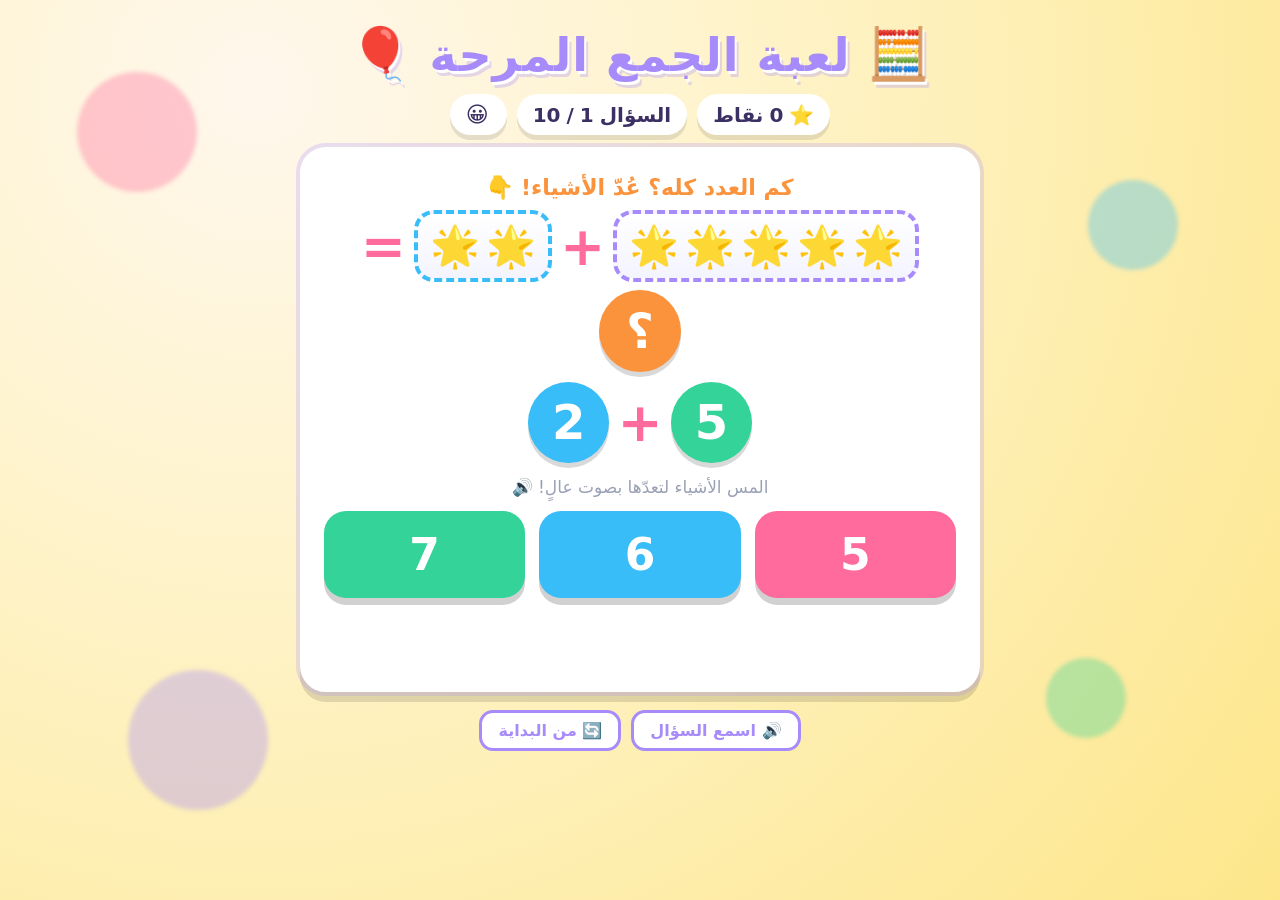
<file: index.html>
<!DOCTYPE html>
<html lang="ar" dir="rtl">
<head>
<meta charset="UTF-8">
<meta name="viewport" content="width=device-width, initial-scale=1">
<title>لعبة الجمع المرحة | للأطفال 4-5 سنوات</title>
<style>
  :root{
    --bg1:#fef3c7; --bg2:#fde68a; --card:#ffffff;
    --pink:#ff6b9d; --purple:#a78bfa; --blue:#38bdf8;
    --green:#34d399; --orange:#fb923c; --red:#f87171;
    --ink:#3b2f63; --shadow:0 10px 0 rgba(0,0,0,.12);
    --round:26px;
  }
  *{box-sizing:border-box; -webkit-tap-highlight-color:transparent;}
  html,body{margin:0; padding:0; height:100%;}
  body{
    font-family:"Comic Sans MS","Baloo 2","Tahoma",system-ui,sans-serif;
    background:radial-gradient(circle at 20% 10%, #fff7ed 0%, var(--bg1) 40%, var(--bg2) 100%);
    color:var(--ink);
    min-height:100%;
    display:flex; flex-direction:column; align-items:center;
    overflow-x:hidden;
    user-select:none;
  }

  /* floating background blobs */
  .blob{position:fixed; border-radius:50%; filter:blur(2px); opacity:.35; z-index:0; animation:float 6s ease-in-out infinite;}
  .blob.b1{width:120px;height:120px;background:var(--pink);top:8%;left:6%;}
  .blob.b2{width:90px;height:90px;background:var(--blue);top:20%;right:8%;animation-delay:1s;}
  .blob.b3{width:140px;height:140px;background:var(--purple);bottom:10%;left:10%;animation-delay:2s;}
  .blob.b4{width:80px;height:80px;background:var(--green);bottom:18%;right:12%;animation-delay:.5s;}
  @keyframes float{0%,100%{transform:translateY(0)}50%{transform:translateY(-24px)}}

  .game{
    position:relative; z-index:1;
    width:min(680px, 94vw);
    margin:18px auto 40px;
    text-align:center;
  }

  .title{
    font-size:clamp(28px,7vw,46px);
    margin:6px 0 2px;
    color:var(--purple);
    text-shadow:2px 3px 0 #fff, 4px 6px 0 rgba(167,139,250,.3);
    letter-spacing:1px;
  }
  .title .emoji{font-size:1.1em;}

  /* score + stars bar */
  .topbar{
    display:flex; justify-content:center; gap:10px; flex-wrap:wrap;
    margin:10px 0 4px;
  }
  .chip{
    background:var(--card); border-radius:999px;
    padding:8px 16px; font-size:20px; font-weight:bold;
    box-shadow:0 5px 0 rgba(0,0,0,.10);
    display:flex; align-items:center; gap:6px;
  }
  .stars{font-size:22px; letter-spacing:2px;}

  /* main play card */
  .card{
    background:var(--card);
    border-radius:var(--round);
    padding:22px 18px 26px;
    box-shadow:var(--shadow);
    margin-top:12px;
    border:6px solid #fff;
    outline:4px solid rgba(167,139,250,.25);
  }

  .question-label{
    font-size:22px; color:var(--orange); font-weight:bold; margin:0 0 10px;
  }

  /* the visual counting groups */
  .equation{
    display:flex; align-items:center; justify-content:center;
    gap:8px; flex-wrap:wrap; margin:8px 0 14px;
  }
  .group{
    background:linear-gradient(180deg,#fff,#f3f4ff);
    border:4px dashed var(--purple);
    border-radius:20px;
    padding:12px;
    min-width:96px;
    display:flex; flex-wrap:wrap; gap:6px; justify-content:center; align-items:center;
  }
  .group.g2{border-color:var(--blue);}
  .item{
    font-size:clamp(26px,7vw,40px);
    line-height:1;
    animation:pop .4s ease both;
    cursor:pointer;
  }
  .item:active{transform:scale(1.3) rotate(10deg);}
  @keyframes pop{0%{transform:scale(0) rotate(-40deg);opacity:0}70%{transform:scale(1.25)}100%{transform:scale(1)}}

  .op{font-size:clamp(34px,9vw,54px); font-weight:bold; color:var(--pink);}
  .num-badge{
    font-size:clamp(30px,8vw,48px); font-weight:bold;
    background:var(--orange); color:#fff;
    width:1.7em; height:1.7em; border-radius:50%;
    display:inline-flex; align-items:center; justify-content:center;
    box-shadow:0 5px 0 rgba(0,0,0,.15);
  }
  .num-badge.b1{background:var(--green);}
  .num-badge.b2{background:var(--blue);}

  .hint{font-size:17px; color:#9aa0b5; margin:6px 0 14px;}

  /* answer choices */
  .choices{
    display:grid; grid-template-columns:repeat(3,1fr); gap:14px;
    margin-top:6px;
  }
  @media(max-width:420px){.choices{grid-template-columns:repeat(2,1fr);}}
  .choice{
    font-family:inherit;
    font-size:clamp(30px,8vw,44px); font-weight:bold; color:#fff;
    border:none; border-radius:22px;
    padding:18px 0;
    cursor:pointer;
    box-shadow:0 7px 0 rgba(0,0,0,.18);
    transition:transform .08s, box-shadow .08s;
  }
  .choice:active{transform:translateY(5px); box-shadow:0 2px 0 rgba(0,0,0,.18);}
  .choice:nth-child(1){background:var(--pink);}
  .choice:nth-child(2){background:var(--blue);}
  .choice:nth-child(3){background:var(--green);}
  .choice:nth-child(4){background:var(--orange);}
  .choice.wrong{background:#cbd5e1 !important; animation:shake .4s;}
  .choice.right{animation:rightPulse .6s;}
  @keyframes shake{0%,100%{transform:translateX(0)}25%{transform:translateX(-8px)}75%{transform:translateX(8px)}}
  @keyframes rightPulse{0%{transform:scale(1)}40%{transform:scale(1.25)}100%{transform:scale(1)}}

  /* feedback banner */
  .feedback{
    min-height:42px; margin:16px 0 4px;
    font-size:26px; font-weight:bold;
    display:flex; align-items:center; justify-content:center; gap:8px;
  }
  .feedback.good{color:var(--green);}
  .feedback.try{color:var(--orange);}

  .next-btn{
    font-family:inherit; font-size:24px; font-weight:bold; color:#fff;
    background:var(--purple); border:none; border-radius:18px;
    padding:14px 30px; cursor:pointer; box-shadow:0 6px 0 rgba(0,0,0,.2);
    display:none; margin:4px auto 0;
  }
  .next-btn:active{transform:translateY(4px); box-shadow:0 2px 0 rgba(0,0,0,.2);}

  .controls{margin-top:18px; display:flex; gap:10px; justify-content:center; flex-wrap:wrap;}
  .mini{
    font-family:inherit; font-size:16px; font-weight:bold;
    background:#fff; color:var(--purple);
    border:3px solid var(--purple); border-radius:14px;
    padding:8px 16px; cursor:pointer;
  }
  .mini:active{transform:translateY(2px);}

  /* confetti */
  .confetti{position:fixed; top:-20px; font-size:24px; z-index:50; pointer-events:none; animation:fall linear forwards;}
  @keyframes fall{to{transform:translateY(110vh) rotate(720deg); opacity:.9;}}

  /* win overlay */
  .overlay{
    position:fixed; inset:0; background:rgba(59,47,99,.85);
    display:none; align-items:center; justify-content:center; z-index:100;
  }
  .overlay.show{display:flex;}
  .win-card{
    background:var(--card); border-radius:30px; padding:36px 28px;
    text-align:center; box-shadow:var(--shadow); width:min(420px,90vw);
    animation:pop .5s ease both;
  }
  .win-card h2{font-size:38px; color:var(--pink); margin:6px 0;}
  .win-card .trophy{font-size:80px; animation:float 2s ease-in-out infinite;}
  .win-card p{font-size:22px; color:var(--ink);}
  .play-again{
    font-family:inherit; font-size:24px; font-weight:bold; color:#fff;
    background:var(--green); border:none; border-radius:18px;
    padding:14px 32px; cursor:pointer; box-shadow:0 6px 0 rgba(0,0,0,.2); margin-top:10px;
  }
  .play-again:active{transform:translateY(4px); box-shadow:0 2px 0 rgba(0,0,0,.2);}
</style>
</head>
<body>
  <div class="blob b1"></div><div class="blob b2"></div>
  <div class="blob b3"></div><div class="blob b4"></div>

  <div class="game">
    <h1 class="title"><span class="emoji">🧮</span> لعبة الجمع المرحة <span class="emoji">🎈</span></h1>

    <div class="topbar">
      <div class="chip">⭐ <span id="score">0</span> نقاط</div>
      <div class="chip">السؤال <span id="qnum">1</span>/<span id="qtotal">10</span></div>
      <div class="chip stars" id="streak">😀</div>
    </div>

    <div class="card">
      <p class="question-label">كم العدد كله؟ عُدّ الأشياء! 👇</p>

      <div class="equation">
        <div class="group g1" id="group1"></div>
        <span class="op">+</span>
        <div class="group g2" id="group2"></div>
        <span class="op">=</span>
        <span class="num-badge" id="qmark">؟</span>
      </div>

      <div class="equation" style="margin-top:-4px">
        <span class="num-badge b1" id="numA">0</span>
        <span class="op">+</span>
        <span class="num-badge b2" id="numB">0</span>
      </div>

      <p class="hint">المس الأشياء لتعدّها بصوت عالٍ! 🔊</p>

      <div class="choices" id="choices"></div>

      <div class="feedback" id="feedback"></div>
      <button class="next-btn" id="nextBtn">السؤال التالي ➡️</button>
    </div>

    <div class="controls">
      <button class="mini" id="readBtn">🔊 اسمع السؤال</button>
      <button class="mini" id="restartBtn">🔄 من البداية</button>
    </div>
  </div>

  <!-- Win overlay -->
  <div class="overlay" id="overlay">
    <div class="win-card">
      <div class="trophy">🏆</div>
      <h2>أحسنت! 🎉</h2>
      <p id="winText">لقد جمعت ⭐ 0 نقاط!</p>
      <button class="play-again" id="playAgain">العب مرة أخرى 🚀</button>
    </div>
  </div>

<script>
(function(){
  // ---- fun emoji "things" to count ----
  const ICONS = ["🍎","🍓","🐤","🐞","🌟","🎈","🍭","🐸","🚗","🌸","🦋","🍪","⚽","🐠","🧸"];
  const CHEERS = ["رائع! 🌟","ممتاز! 🎉","أحسنت! 👏","عبقري! 🧠","صحّ! ✅","بطل! 🦸"];
  const TRIES  = ["جرّب مرة أخرى 💪","عُدّ من جديد 🔢","قريب جداً! 🙂"];

  const TOTAL = 10;
  let qIndex = 0, score = 0, answered = false, current = null;

  const $ = id => document.getElementById(id);
  const g1 = $("group1"), g2 = $("group2"), choicesEl = $("choices");

  // ---- speech (Arabic if available) ----
  function speak(text){
    if(!("speechSynthesis" in window)) return;
    try{
      speechSynthesis.cancel();
      const u = new SpeechSynthesisUtterance(text);
      u.lang = "ar-SA"; u.rate = .9; u.pitch = 1.2;
      const ar = speechSynthesis.getVoices().find(v=>/ar/i.test(v.lang));
      if(ar) u.voice = ar;
      speechSynthesis.speak(u);
    }catch(e){}
  }
  // simple beep using WebAudio for taps
  let actx=null;
  function tone(freq, dur, type){
    try{
      actx = actx || new (window.AudioContext||window.webkitAudioContext)();
      const o=actx.createOscillator(), gn=actx.createGain();
      o.type=type||"sine"; o.frequency.value=freq;
      o.connect(gn); gn.connect(actx.destination);
      gn.gain.setValueAtTime(.001, actx.currentTime);
      gn.gain.exponentialRampToValueAtTime(.25, actx.currentTime+.02);
      gn.gain.exponentialRampToValueAtTime(.001, actx.currentTime+dur);
      o.start(); o.stop(actx.currentTime+dur);
    }catch(e){}
  }
  function happySound(){ [523,659,784,1046].forEach((f,i)=>setTimeout(()=>tone(f,.18,"triangle"),i*110)); }
  function buzzSound(){ tone(180,.25,"sawtooth"); }

  function rnd(n){ return Math.floor(Math.random()*n); }

  function makeQuestion(){
    answered = false;
    // keep sums small & friendly for ages 4-5 (max 10)
    const a = 1 + rnd(5);            // 1..5
    const b = 1 + rnd(Math.min(5, 10-a)); // ensure a+b <= 10
    const sum = a + b;
    const icon = ICONS[rnd(ICONS.length)];

    current = {a,b,sum,icon};

    // render counting groups
    g1.innerHTML=""; g2.innerHTML="";
    for(let i=0;i<a;i++) g1.appendChild(makeItem(icon, i));
    for(let i=0;i<b;i++) g2.appendChild(makeItem(icon, i));

    $("numA").textContent = a;
    $("numB").textContent = b;
    $("qmark").textContent = "؟";
    $("qnum").textContent = qIndex+1;

    // build 3 unique answer choices, one correct
    const opts = new Set([sum]);
    while(opts.size<3){
      let d = sum + (rnd(2)? 1:-1)*(1+rnd(3));
      if(d>=1 && d<=12) opts.add(d);
    }
    const arr = [...opts].sort(()=>Math.random()-.5);
    choicesEl.innerHTML="";
    arr.forEach(v=>{
      const btn=document.createElement("button");
      btn.className="choice"; btn.textContent=v;
      btn.onclick=()=>pick(btn, v);
      choicesEl.appendChild(btn);
    });

    $("feedback").textContent=""; $("feedback").className="feedback";
    $("nextBtn").style.display="none";
    speakQuestion();
  }

  function makeItem(icon, i){
    const s=document.createElement("span");
    s.className="item"; s.textContent=icon;
    s.style.animationDelay=(i*.08)+"s";
    s.onclick=()=>{ tone(660+ i*40,.12,"sine"); s.style.transform="scale(1.4) rotate(-12deg)"; setTimeout(()=>s.style.transform="",180); };
    return s;
  }

  function speakQuestion(){
    speak(`${current.a} زائد ${current.b}، كم يساوي؟`);
  }

  function pick(btn, value){
    if(answered) return;
    if(value === current.sum){
      answered = true;
      btn.classList.add("right");
      score += 10;
      $("score").textContent = score;
      $("qmark").textContent = current.sum;
      const msg = CHEERS[rnd(CHEERS.length)];
      const fb=$("feedback"); fb.textContent=msg; fb.className="feedback good";
      $("streak").textContent = "🤩";
      happySound(); speak(msg.replace(/[^؀-ۿ ]/g,""));
      confettiBurst();
      if(qIndex < TOTAL-1){
        $("nextBtn").style.display="inline-block";
      }else{
        setTimeout(showWin, 900);
      }
    }else{
      btn.classList.add("wrong"); btn.disabled=true;
      const fb=$("feedback"); fb.textContent=TRIES[rnd(TRIES.length)]; fb.className="feedback try";
      $("streak").textContent="🤔";
      buzzSound();
    }
  }

  $("nextBtn").onclick = ()=>{ qIndex++; makeQuestion(); };
  $("readBtn").onclick = speakQuestion;
  $("restartBtn").onclick = restart;
  $("playAgain").onclick = ()=>{ $("overlay").classList.remove("show"); restart(); };

  function restart(){
    qIndex=0; score=0; $("score").textContent=0; $("streak").textContent="😀";
    makeQuestion();
  }

  function showWin(){
    let stars = score>=90?"⭐⭐⭐":score>=60?"⭐⭐":"⭐";
    $("winText").innerHTML = `حصلت على <b>${score}</b> نقطة!<br>${stars}`;
    $("overlay").classList.add("show");
    happySound();
    for(let i=0;i<5;i++) setTimeout(confettiBurst, i*250);
    speak(`أحسنت! حصلت على ${score} نقطة`);
  }

  function confettiBurst(){
    const chars=["🎉","⭐","🎊","🌟","🎈","✨"];
    for(let i=0;i<14;i++){
      const c=document.createElement("div");
      c.className="confetti"; c.textContent=chars[rnd(chars.length)];
      c.style.left=(Math.random()*100)+"vw";
      c.style.animationDuration=(1.6+Math.random()*1.4)+"s";
      c.style.fontSize=(18+Math.random()*22)+"px";
      document.body.appendChild(c);
      setTimeout(()=>c.remove(), 3200);
    }
  }

  $("qtotal").textContent = TOTAL;
  // voices may load async
  if("speechSynthesis" in window) speechSynthesis.onvoiceschanged = ()=>{};
  makeQuestion();
})();
</script>
</body>
</html>
</file>
